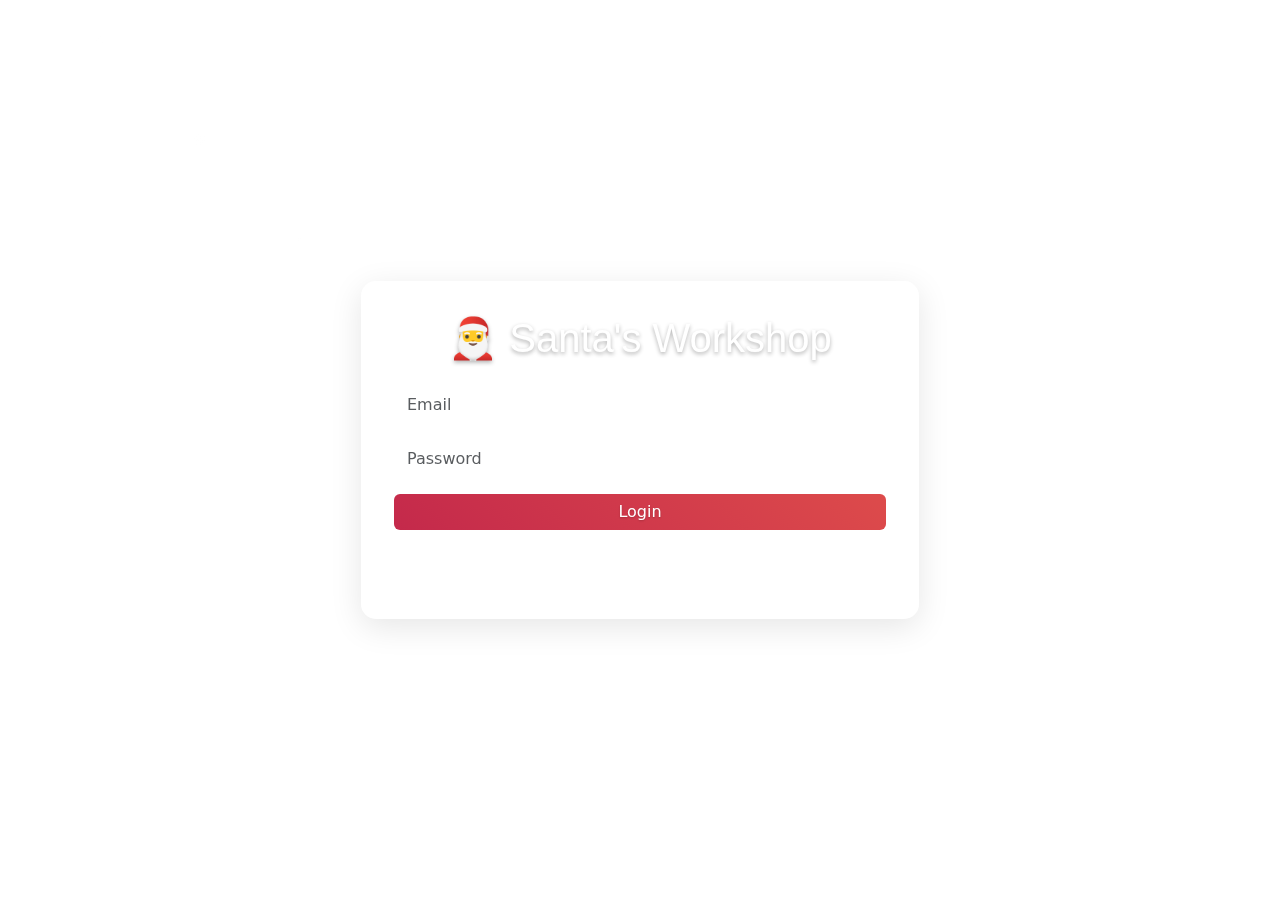
<file: advanced/useroop/index.html>
<!DOCTYPE html>
<html lang="en">
<head>
    <meta charset="UTF-8">
    <meta name="viewport" content="width=device-width, initial-scale=1.0">
    <title>Santa's Workshop - Login</title>
    <link href="https://cdn.jsdelivr.net/npm/bootstrap@5.3.2/dist/css/bootstrap.min.css" rel="stylesheet">
    <link rel="stylesheet" href="style.css">
</head>
<body>
    <div class="snow"></div>
    <div class="container min-vh-100 d-flex align-items-center justify-content-center">
        <div class="glass-container col-md-6">
            <h1 class="text-center mb-4 christmas-title">🎅 Santa's Workshop</h1>
            <div id="loginForm">
                <form id="loginForm">
                    <div class="mb-3">
                        <input type="email" class="form-control" id="loginEmail" placeholder="Email" required>
                    </div>
                    <div class="mb-3">
                        <input type="password" class="form-control" id="loginPassword" placeholder="Password" required>
                    </div>
                    <button type="submit" class="btn btn-christmas w-100 mb-3">Login</button>
                    <p class="text-center text-white">
                        Not registered? <a href="#" id="showRegister" class="text-white">Register here</a>
                    </p>
                </form>
            </div>
            <div id="registerForm" style="display: none;">
                <form id="registerForm">
                    <div class="mb-3">
                        <input type="email" class="form-control" id="registerEmail" placeholder="Email" required>
                    </div>
                    <div class="mb-3">
                        <input type="password" class="form-control" id="registerPassword" placeholder="Password" required>
                    </div>
                    <button type="submit" class="btn btn-christmas w-100 mb-3">Register</button>
                    <p class="text-center text-white">
                        Already registered? <a href="#" id="showLogin" class="text-white">Login here</a>
                    </p>
                </form>
            </div>
        </div>
    </div>

    <script src="script.js"></script>
</body>
</html>
</file>
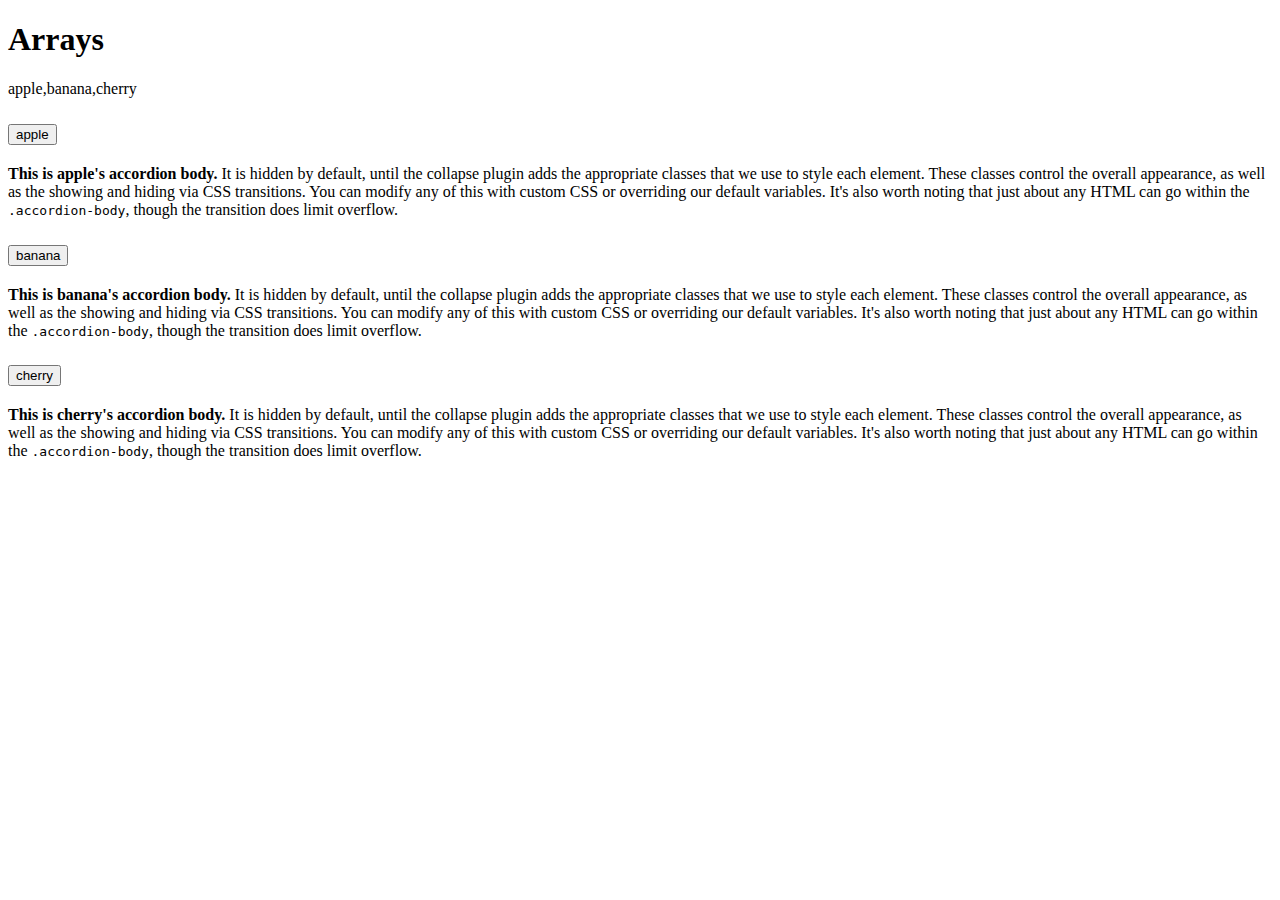
<file: basics/arrays.html>
<!DOCTYPE html>
<html lang="en">
<head>
    <meta charset="UTF-8">
    <meta name="viewport" content="width=device-width, initial-scale=1.0">
    <title>Document</title>
    <link href="https://cdn.jsdelivr.net/npm/bootstrap@5.0.2/dist/css/bootstrap.min.css" rel="stylesheet" integrity="sha384-EVSTQN3/azprG1Anm3QDgpJLIm9Nao0Yz1ztcQTwFspd3yD65VohhpuuCOmLASjC" crossorigin="anonymous">
</head>
<body>
    <div class="container">
        <div class="row">
            <div class="col">
                <h1>Arrays</h1>
                <p id="demo"></p>
                <div class="accordion" id="accordionExample"></div>
            </div>
        </div>
    </div>
    <script>
        let fruits = ["apple", "banana", "cherry"];
        let demo = document.getElementById("demo");
        demo.innerHTML = fruits;
        
        let accordionExample = document.getElementById("accordionExample");
        for (let i = 0; i < fruits.length; i++) {
            accordionExample.innerHTML += `
                <div class="accordion-item">
                    <h2 class="accordion-header" id="heading${i}">
                        <button class="accordion-button collapsed" type="button" 
                                data-bs-toggle="collapse" 
                                data-bs-target="#collapse${i}" 
                                aria-expanded="false" 
                                aria-controls="collapse${i}">
                            ${fruits[i]}
                        </button>
                    </h2>
                    <div id="collapse${i}" 
                         class="accordion-collapse collapse" 
                         aria-labelledby="heading${i}" 
                         data-bs-parent="#accordionExample">
                        <div class="accordion-body">
                            <strong>This is ${fruits[i]}'s accordion body.</strong> It is hidden by default, until the collapse plugin adds the appropriate classes that we use to style each element. These classes control the overall appearance, as well as the showing and hiding via CSS transitions. You can modify any of this with custom CSS or overriding our default variables. It's also worth noting that just about any HTML can go within the <code>.accordion-body</code>, though the transition does limit overflow.
                        </div>
                    </div>
                </div>
            `;
        }
    </script>
    <script src="https://cdn.jsdelivr.net/npm/bootstrap@5.3.3/dist/js/bootstrap.bundle.min.js" integrity="sha384-YvpcrYf0tY3lHB60NNkmXc5s9fDVZLESaAA55NDzOxhy9GkcIdslK1eN7N6jIeHz" crossorigin="anonymous"></script>
</body>
</html>
</file>
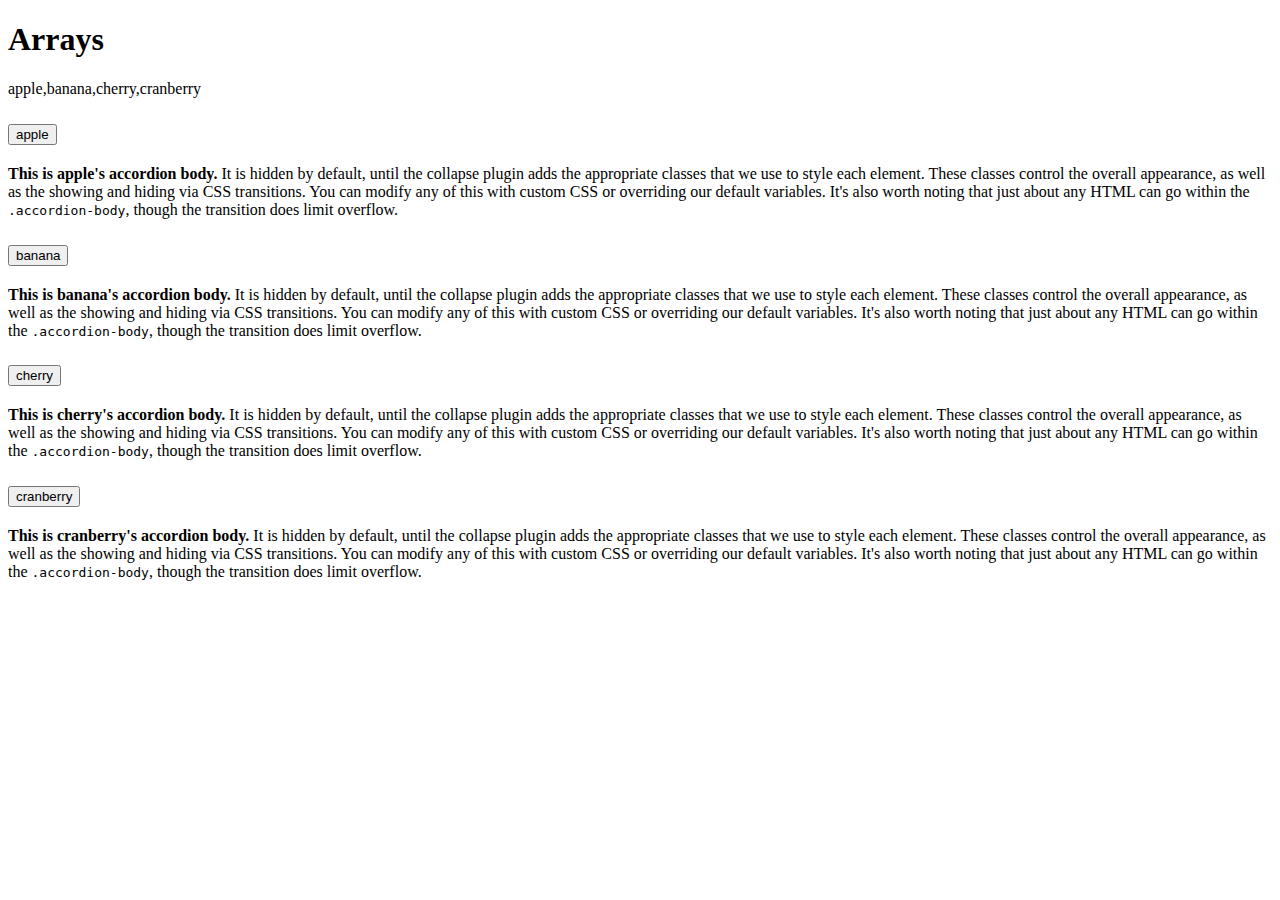
<file: basics/arrays_basics.html>
<!DOCTYPE html>
<html lang="en">
<head>
    <meta charset="UTF-8">
    <meta name="viewport" content="width=device-width, initial-scale=1.0">
    <title>Document</title>
    <link href="https://cdn.jsdelivr.net/npm/bootstrap@5.0.2/dist/css/bootstrap.min.css" rel="stylesheet" integrity="sha384-EVSTQN3/azprG1Anm3QDgpJLIm9Nao0Yz1ztcQTwFspd3yD65VohhpuuCOmLASjC" crossorigin="anonymous">
</head>
<body>
    <div class="container">
        <div class="row">
            <div class="col">
                <h1>Arrays</h1>
                <p id="demo"></p>
                <div class="accordion" id="accordionExample"></div>
            </div>
        </div>
    </div>
    <script>
        let fruits = ["apple", "banana", "cherry"];
        // array push
        fruits.push("cranberry");

        // while does the same...
        let i = 0;
        while (i < fruits.length) {
            console.log(fruits[i]);
            i++;
        }
       

        let demo = document.getElementById("demo");
        demo.innerHTML = fruits;
        
        let accordionExample = document.getElementById("accordionExample");
        for (let i = 0; i < fruits.length; i++) {
            accordionExample.innerHTML += `
                <div class="accordion-item">
                    <h2 class="accordion-header" id="heading${i}">
                        <button class="accordion-button collapsed" type="button" 
                                data-bs-toggle="collapse" 
                                data-bs-target="#collapse${i}" 
                                aria-expanded="false" 
                                aria-controls="collapse${i}">
                            ${fruits[i]}
                        </button>
                    </h2>
                    <div id="collapse${i}" 
                         class="accordion-collapse collapse" 
                         aria-labelledby="heading${i}" 
                         data-bs-parent="#accordionExample">
                        <div class="accordion-body">
                            <strong>This is ${fruits[i]}'s accordion body.</strong> It is hidden by default, until the collapse plugin adds the appropriate classes that we use to style each element. These classes control the overall appearance, as well as the showing and hiding via CSS transitions. You can modify any of this with custom CSS or overriding our default variables. It's also worth noting that just about any HTML can go within the <code>.accordion-body</code>, though the transition does limit overflow.
                        </div>
                    </div>
                </div>
            `;
        }
    </script>
    <script src="https://cdn.jsdelivr.net/npm/bootstrap@5.3.3/dist/js/bootstrap.bundle.min.js" integrity="sha384-YvpcrYf0tY3lHB60NNkmXc5s9fDVZLESaAA55NDzOxhy9GkcIdslK1eN7N6jIeHz" crossorigin="anonymous"></script>
</body>
</html>
</file>
<file: advanced/useroop/style.css>
:root {
            --glass-bg: rgba(255, 255, 255, 0.15);
            --glass-border: rgba(255, 255, 255, 0.25);
        }

        body {
            min-height: 100vh;
            background: linear-gradient(135deg, #1e3c72 0%, #2a5298 100%);
            background-image: url('https://api-assets.portablenorthpole.com/prod/default/l9t1/vgacv5bwa/0f77addb3050ad4b935332405deed439.jpg');
            background-size: cover;
            background-position: center;
            background-attachment: fixed;
        }

        .form-control {
            background-color: rgba(255, 255, 255, 0.1);
            border-color: rgba(255, 255, 255, 0.61);
            color: #fff;
        }

        .glass-container {
            background: var(--glass-bg);
            backdrop-filter: blur(10px);
            border: 1px solid var(--glass-border);
            border-radius: 15px;
            padding: 2rem;
            box-shadow: 0 8px 32px rgba(0, 0, 0, 0.1);
        }

        .christmas-title {
            color: #fff;
            text-shadow: 0 2px 4px rgba(0, 0, 0, 0.3);
            font-family: 'Arial Rounded MT Bold', sans-serif;
        }

        .btn-christmas {
            background: linear-gradient(45deg, #c4294b, #dd4b4b);
            border: none;
            color: white;
            text-shadow: 0 1px 2px rgba(0, 0, 0, 0.2);
            transition: transform 0.2s;
        }

        .btn-christmas:hover {
            transform: translateY(-2px);
            box-shadow: 0 4px 12px rgba(0, 0, 0, 0.2);
        }

        .snow {
            position: fixed;
            top: -10px;
            left: 0;
            right: 0;
            bottom: 0;
            pointer-events: none;
            background-image: 
                radial-gradient(4px 4px at 100px 50px, #fff, transparent),
                radial-gradient(6px 6px at 200px 150px, #fff, transparent),
                radial-gradient(3px 3px at 300px 250px, #fff, transparent);
            animation: snow 7s linear infinite;
        }

        @keyframes snow {
            to {
                transform: translateY(100vh);
            }
        }
</file>
